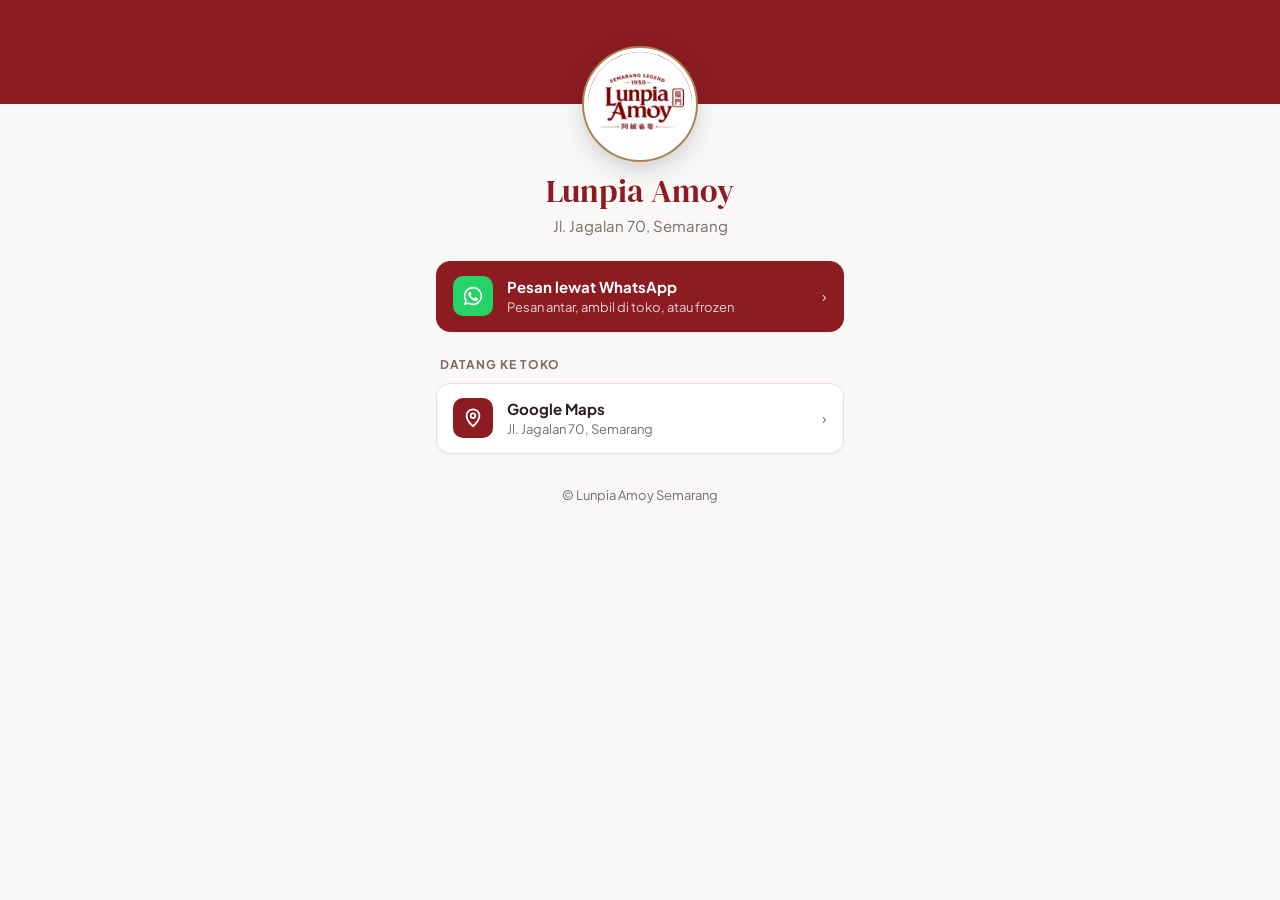
<file: link/index.html>
<!doctype html>
<html lang="id">
<head>
<meta charset="utf-8">
<meta name="viewport" content="width=device-width, initial-scale=1">
<title>Lunpia Amoy · Semarang</title>
<meta name="description" content="Lunpia Amoy, Jl. Jagalan 70, Semarang. Pesan lewat GoFood, GrabFood, ShopeeFood, atau WhatsApp.">
<meta property="og:title" content="Lunpia Amoy · Semarang">
<meta property="og:description" content="Pesan lunpia lewat GoFood, GrabFood, ShopeeFood, atau WhatsApp.">
<meta property="og:image" content="../logo.jpg">
<link rel="icon" href="../logo.jpg">
<link rel="apple-touch-icon" href="../logo.jpg">
<meta name="theme-color" content="#8c1c22">
<link rel="preconnect" href="https://fonts.googleapis.com">
<link rel="preconnect" href="https://fonts.gstatic.com" crossorigin>
<link rel="stylesheet" href="https://fonts.googleapis.com/css2?family=DM+Serif+Display&family=Plus+Jakarta+Sans:wght@400;600;700&display=swap">
<style>
  /* Warna sama dengan kasir: merah marun + emas dari logo. */
  :root {
    --amoy: #8c1c22; --amoy-deep: #6d1419; --gold: #a9834f;
    --ink: #2b1d1e; --muted: #7a6a6b; --line: #e9dfdf;
    --surface: #fff; --ground: #faf7f7;
  }
  * { box-sizing: border-box; }
  html, body { margin: 0; }
  body {
    min-height: 100vh; min-height: 100dvh;
    font: 15px/1.45 "Plus Jakarta Sans", system-ui, -apple-system, "Segoe UI", sans-serif;
    color: var(--ink);
    background: linear-gradient(180deg, var(--amoy) 0 104px, var(--ground) 104px);
    -webkit-font-smoothing: antialiased;
  }
  main { max-width: 440px; margin: 0 auto; padding: 48px 16px 32px; }
  header { text-align: center; margin-bottom: 24px; }
  header img {
    width: 112px; height: 112px; border-radius: 50%; display: block; margin: 0 auto 14px;
    border: 4px solid var(--surface); box-shadow: 0 0 0 2px var(--gold), 0 8px 24px rgb(0 0 0 / .18);
    background: var(--surface);
  }
  h1 { font: 400 32px/1.1 "DM Serif Display", Georgia, serif; margin: 0 0 6px; color: var(--amoy); }
  header p { margin: 0; color: var(--muted); }
  ul { list-style: none; margin: 0; padding: 0; display: grid; gap: 12px; }
  a.link {
    display: flex; align-items: center; gap: 14px;
    padding: 14px 16px; min-height: 60px;
    background: var(--surface); color: var(--ink); text-decoration: none;
    border: 1px solid var(--line); border-radius: 14px;
    box-shadow: 0 1px 2px rgb(0 0 0 / .04);
    transition: transform .12s, border-color .12s, box-shadow .12s;
  }
  a.link:hover { border-color: var(--gold); box-shadow: 0 4px 14px rgb(140 28 34 / .12); transform: translateY(-1px); }
  a.link:active { transform: translateY(0); }
  a.link:focus-visible { outline: 2px solid var(--amoy); outline-offset: 2px; }
  .ico {
    flex: none; width: 40px; height: 40px; border-radius: 10px;
    display: grid; place-items: center; color: #fff;
  }
  .ico svg { width: 22px; height: 22px; }
  .txt { flex: 1; min-width: 0; }
  .txt b { display: block; font-weight: 700; }
  .txt small { display: block; color: var(--muted); font-size: 13px; }
  .arrow { flex: none; color: var(--muted); }
  .wa .ico { background: #25d366; }
  .menu .ico { background: var(--gold); }
  .gofood .ico { background: #00aa13; }
  .grab .ico { background: #00b14f; }
  .shopee .ico { background: #ee4d2d; }
  .maps .ico { background: var(--amoy); }
  .wa a.link { background: var(--amoy); border-color: var(--amoy); color: #fff; }
  .wa a.link small, .wa .arrow { color: rgb(255 255 255 / .8); }
  h2 { font-size: 12px; font-weight: 700; letter-spacing: .08em; text-transform: uppercase; color: var(--muted); margin: 24px 4px 10px; }
  footer { margin-top: 32px; text-align: center; font-size: 13px; color: var(--muted); }
</style>
</head>
<body>
<main>
  <header>
    <img src="../logo.jpg" alt="Logo Lunpia Amoy" width="112" height="112">
    <h1>Lunpia Amoy</h1>
    <p>Jl. Jagalan 70, Semarang</p>
  </header>

  <ul>
    <li class="wa" data-key="wa"><a class="link" target="_blank" rel="noopener">
      <span class="ico"><svg viewBox="0 0 24 24" fill="currentColor" aria-hidden="true"><path d="M12 2a10 10 0 0 0-8.6 15.1L2 22l5-1.3A10 10 0 1 0 12 2Zm0 18.2a8.2 8.2 0 0 1-4.2-1.2l-.3-.2-3 .8.8-2.9-.2-.3A8.2 8.2 0 1 1 12 20.2Zm4.5-6.1c-.2-.1-1.5-.7-1.7-.8-.2-.1-.4-.1-.6.1l-.8 1c-.1.2-.3.2-.5.1a6.7 6.7 0 0 1-3.3-2.9c-.3-.4.2-.4.7-1.4.1-.2 0-.3 0-.4l-.8-1.8c-.2-.5-.4-.4-.6-.4h-.5a1 1 0 0 0-.7.3 3 3 0 0 0-.9 2.2 5.2 5.2 0 0 0 1.1 2.7 11.8 11.8 0 0 0 4.5 4c1.7.7 2.4.8 3.2.6.5-.1 1.5-.6 1.7-1.2.2-.6.2-1.1.2-1.2-.1-.1-.3-.2-.5-.3Z"/></svg></span>
      <span class="txt"><b>Pesan lewat WhatsApp</b><small>Pesan antar, ambil di toko, atau frozen</small></span>
      <span class="arrow" aria-hidden="true">›</span>
    </a></li>

    <li class="menu" data-key="menu"><a class="link" target="_blank" rel="noopener">
      <span class="ico"><svg viewBox="0 0 24 24" fill="none" stroke="currentColor" stroke-width="2" stroke-linecap="round" aria-hidden="true"><path d="M5 3h11l3 3v15H5z"/><path d="M9 9h6M9 13h6M9 17h4"/></svg></span>
      <span class="txt"><b>Lihat menu &amp; harga</b><small>Lunpia basah, goreng, frozen, ngoyang</small></span>
      <span class="arrow" aria-hidden="true">›</span>
    </a></li>
  </ul>

  <h2>Pesan online</h2>
  <ul>
    <li class="gofood" data-key="gofood"><a class="link" target="_blank" rel="noopener">
      <span class="ico"><svg viewBox="0 0 24 24" fill="none" stroke="currentColor" stroke-width="2" stroke-linecap="round" stroke-linejoin="round" aria-hidden="true"><path d="M4 11h16a8 8 0 0 1-16 0Z"/><path d="M9 7c0-1 1-1 1-2M14 7c0-1 1-1 1-2"/></svg></span>
      <span class="txt"><b>GoFood</b><small>Gojek</small></span>
      <span class="arrow" aria-hidden="true">›</span>
    </a></li>
    <li class="grab" data-key="grabfood"><a class="link" target="_blank" rel="noopener">
      <span class="ico"><svg viewBox="0 0 24 24" fill="none" stroke="currentColor" stroke-width="2" stroke-linecap="round" stroke-linejoin="round" aria-hidden="true"><path d="M4 11h16a8 8 0 0 1-16 0Z"/><path d="M9 7c0-1 1-1 1-2M14 7c0-1 1-1 1-2"/></svg></span>
      <span class="txt"><b>GrabFood</b><small>Grab</small></span>
      <span class="arrow" aria-hidden="true">›</span>
    </a></li>
    <li class="shopee" data-key="shopeefood"><a class="link" target="_blank" rel="noopener">
      <span class="ico"><svg viewBox="0 0 24 24" fill="none" stroke="currentColor" stroke-width="2" stroke-linecap="round" stroke-linejoin="round" aria-hidden="true"><path d="M4 11h16a8 8 0 0 1-16 0Z"/><path d="M9 7c0-1 1-1 1-2M14 7c0-1 1-1 1-2"/></svg></span>
      <span class="txt"><b>ShopeeFood</b><small>Shopee</small></span>
      <span class="arrow" aria-hidden="true">›</span>
    </a></li>
  </ul>

  <h2>Datang ke toko</h2>
  <ul>
    <li class="maps" data-key="maps"><a class="link" target="_blank" rel="noopener">
      <span class="ico"><svg viewBox="0 0 24 24" fill="none" stroke="currentColor" stroke-width="2" stroke-linecap="round" stroke-linejoin="round" aria-hidden="true"><path d="M12 21s-7-6.2-7-11.5a7 7 0 0 1 14 0C19 14.8 12 21 12 21Z"/><circle cx="12" cy="9.5" r="2.5"/></svg></span>
      <span class="txt"><b>Google Maps</b><small>Jl. Jagalan 70, Semarang</small></span>
      <span class="arrow" aria-hidden="true">›</span>
    </a></li>
  </ul>

  <footer>© Lunpia Amoy Semarang</footer>
</main>

<script>
  // ===== ISI LINK DI SINI =====
  // Link yang dikosongkan ('') otomatis disembunyikan dari halaman.
  const WA_NUMBER = '6285640007170';  // nomor WA toko, format 62…, contoh '6281234567890'
  const WA_TEXT = 'Halo Lunpia Amoy, saya mau pesan:';
  const LINKS = {
    wa: WA_NUMBER ? `https://wa.me/${WA_NUMBER}?text=${encodeURIComponent(WA_TEXT)}` : '',
    menu: '',        // link menu: foto/PDF menu, Google Drive, dll. (bisa juga file di folder ini, mis. 'menu.jpg')
    gofood: '',      // link toko di GoFood (gofood.link/…)
    grabfood: '',    // link toko di GrabFood (r.grab.com/…)
    shopeefood: '',  // link toko di ShopeeFood (shopee.co.id/universal-link/now-food/…)
    maps: 'https://maps.app.goo.gl/pYeT4UWmRgu6Rpc38',
  };
  // ============================

  document.querySelectorAll('[data-key]').forEach(li => {
    const url = LINKS[li.dataset.key];
    if (url) li.querySelector('a').href = url;
    else li.remove();
  });
  // Judul bagian yang semua link-nya kosong ikut disembunyikan.
  document.querySelectorAll('h2').forEach(h => {
    const list = h.nextElementSibling;
    if (list && !list.children.length) { h.remove(); list.remove(); }
  });
</script>
</body>
</html>
</file>
